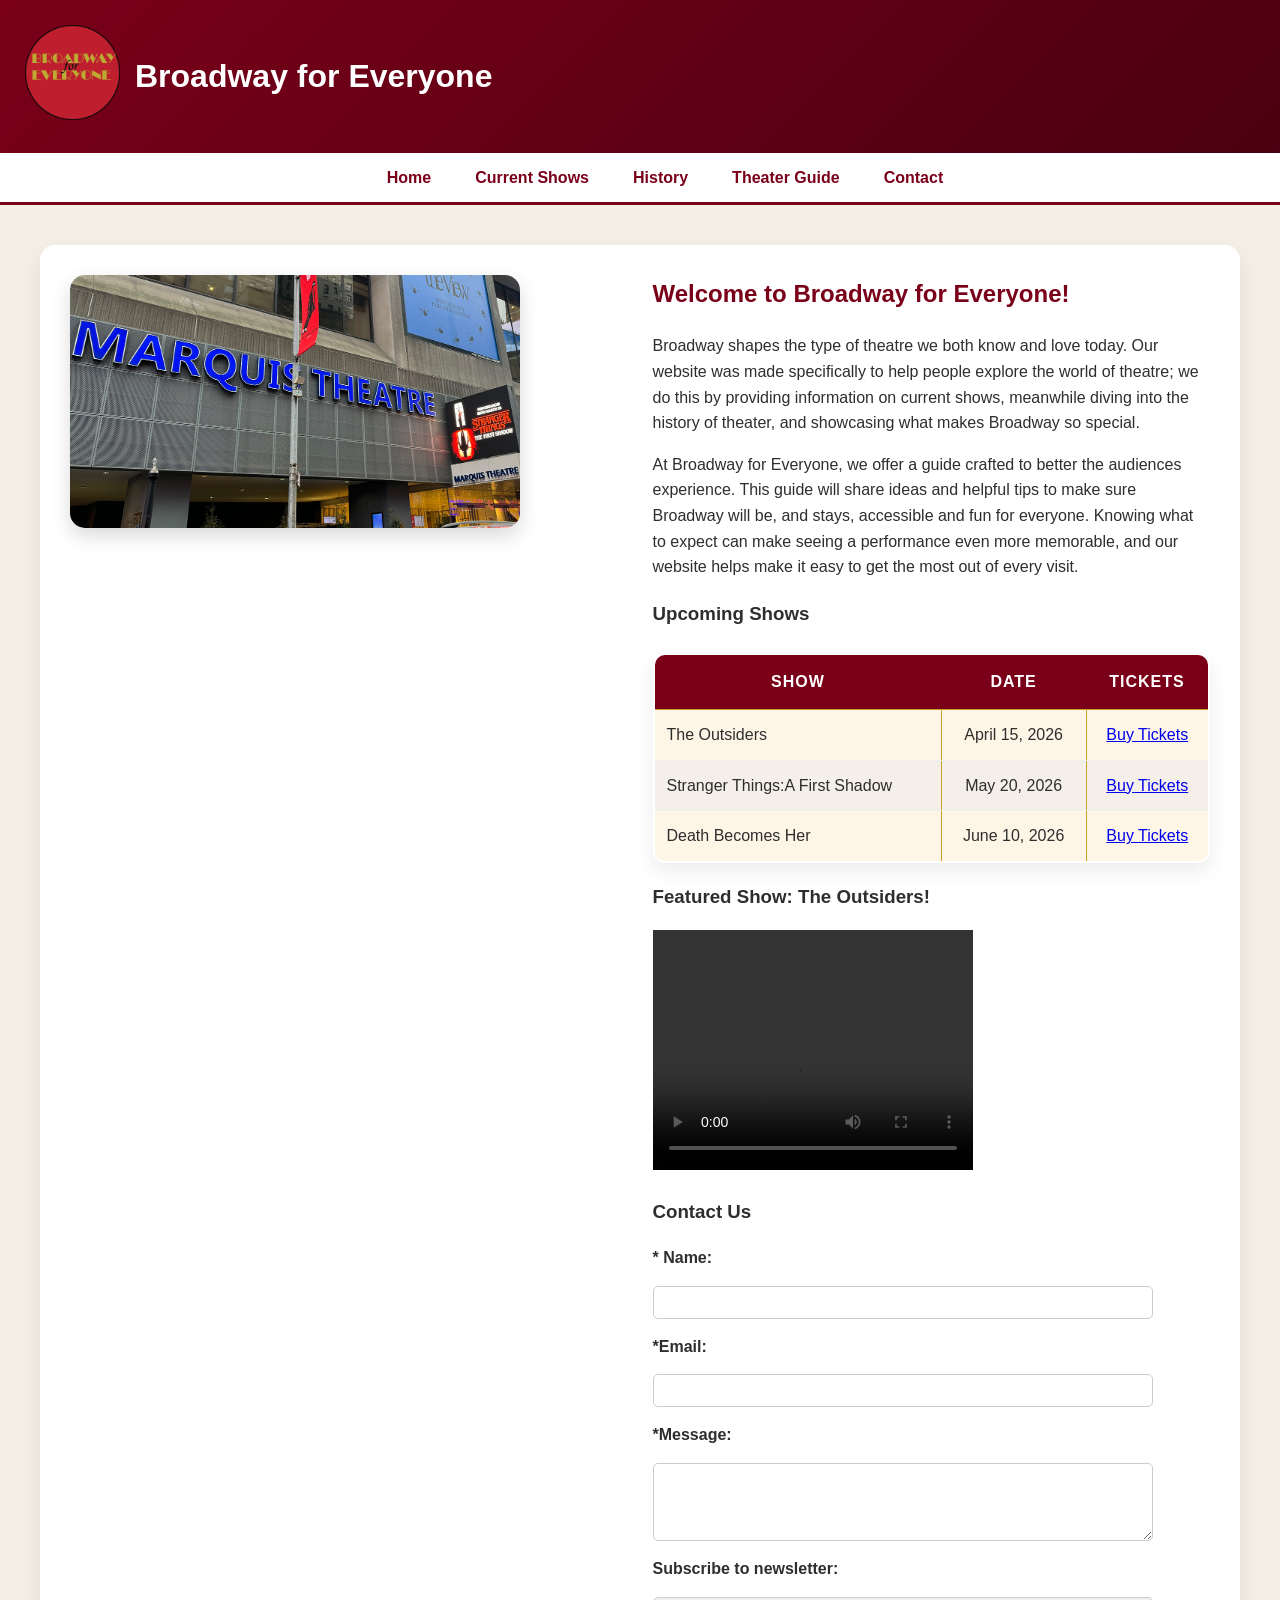
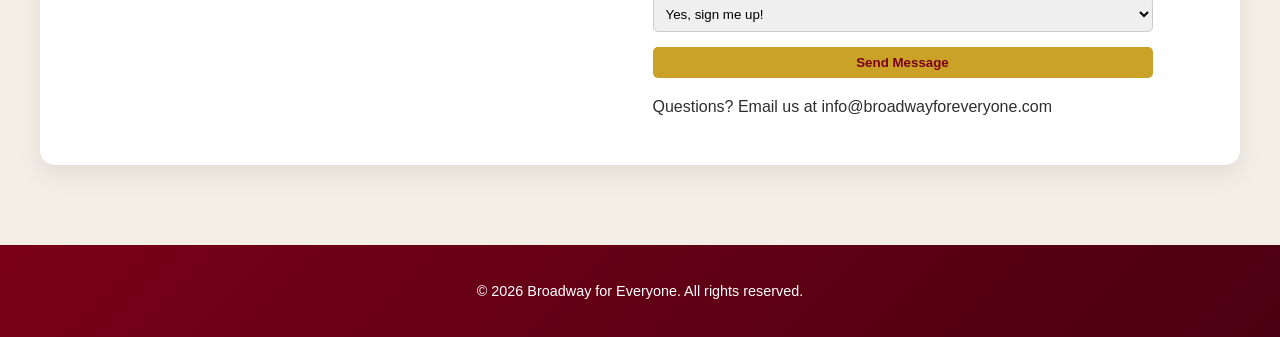
<file: index.html>
<!DOCTYPE html>
<html lang="en">
<head>
    <meta charset="UTF-8">
    <meta name="viewport" content="width=device-width, initial-scale=1.0">
    <meta name="description" content="Broadway for Everyone - Explore shows, history and theater guides">
    <title>Broadway for Everyone</title>
    <!-- Google tag (gtag.js) -->
<script async src="https://www.googletagmanager.com/gtag/js?id=G-SL55T7TJK3"></script>
<script>
  window.dataLayer = window.dataLayer || [];
  function gtag(){dataLayer.push(arguments);}
  gtag('js', new Date());

  gtag('config', 'G-SL55T7TJK3');
</script>
    <link rel="stylesheet" href="style.css">
</head>
<body>

<header>
    <div class="header-container">
        <div class="logo">
            <img src="logo.png" alt="Broadway for Everyone Logo"> 
        </div> 
            <h1>Broadway for Everyone</h1>
    </div>
</header>

<nav>
    <ul>
        <li><a href="index.html">Home</a></li>
        <li><a href="shows.html">Current Shows</a></li>
        <li><a href="history.html">History</a></li>
        <li><a href="theater-guide.html">Theater Guide</a></li>
        <li><a href="contact.html">Contact</a></li>
    </ul>
</nav>

<main>
    <section class="main-content">
       <div class="image-section">
        <img src="broadway.jpg" alt="Broadway Theater">
    </div>
    <div class="text-section">
        <h2>Welcome to Broadway for Everyone!</h2>
        <p>Broadway shapes the type of theatre we both know and love today. Our website was made specifically to help people explore the world of theatre; we do this by providing information on current shows, meanwhile diving into the history of theater, and showcasing what makes Broadway so special.</p>

    <p>
At Broadway for Everyone, we offer a guide crafted to better the audiences experience. This guide will share ideas and helpful tips to make sure Broadway will be, and stays, accessible and fun for everyone. Knowing what to expect can make seeing a performance even more memorable, and our website helps make it easy to get the most out of every visit.
    </p>
    <h3>Upcoming Shows</h3>
    <table>
        <thead>
            <tr>
                <th>Show</th>
                <th>Date</th>
                <th>Tickets</th>
            </tr>
        </thead>
        <tbody>
            <tr>
                <td class="text-left">The Outsiders</td>
                <td>April 15, 2026</td>
                <td><a href="https://outsidersmusical.com/tickets/#?event=5740">Buy Tickets</a></td>
            </tr>
            <tr>
                <td class="text-left">Stranger Things:A First Shadow</td>
                <td>May 20, 2026</td>
                <td><a href="https://broadway.strangerthingsonstage.com/ticket-info/">Buy Tickets</a></td>
                </tr>
                <tr>
                <td class="text-left">Death Becomes Her</td>
                <td>June 10, 2026</td>
                <td><a href="https://deathbecomesher.com/tickets/">Buy Tickets</a></td>
                </tr>
        </tbody>
    </table>
    <h3>Featured Show: The Outsiders!</h3>
    <video width="320" height="240" controls>
        <source src="theoutsiders.mp4" type="video/mp4">
    </video>

<h3>Contact Us</h3>
<form action="#" method="post">
    <label for="name">* Name:</label>
    <input type="text" id="name" name="name" required>

    <label for="email">*Email:</label>
    <input type="email" id="email" name="email" required>

    <label for="message">*Message:</label>
    <textarea id="message" name="message" rows="4" required></textarea>

    <label for="newsletter">Subscribe to newsletter:</label>
    <select id="newsletter" name="newsletter">
        <option value="yes">Yes, sign me up!</option>
        <option value="no">No, thanks</option>
    </select>
    <input type="submit" value="Send Message">
</form>

<p> Questions? Email us at info@broadwayforeveryone.com</a></p>
</div>
</section>
</main>

<footer>
        <p>&copy; 2026 Broadway for Everyone. All rights reserved.</p>
</footer>

</body>
</html>
</file>
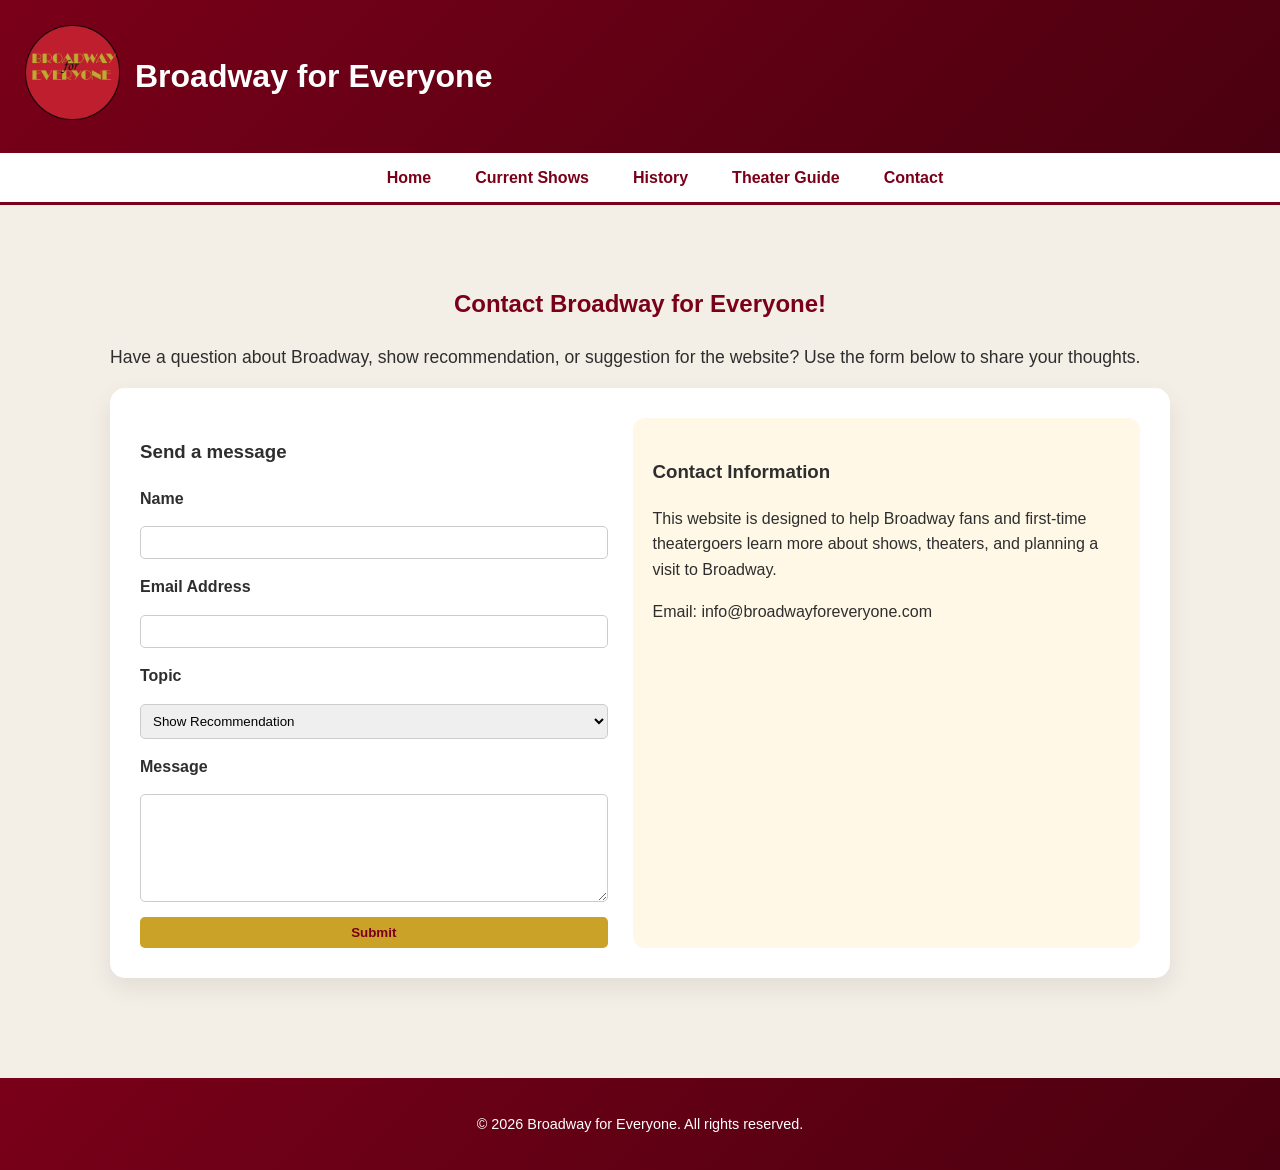
<file: contact.html>
<!DOCTYPE html>
<html lang="en">
<head>
    <meta charset="UTF-8">
    <meta name="viewport" content="width=device-width, initial-scale=1.0">
    <meta name="description" content="Contact Broadway for Everyone with questions, suggestions or Broadway show recommendations.">
    <title>Contact | Broadway for Everyone</title>
    <!-- Google tag (gtag.js) -->
<script async src="https://www.googletagmanager.com/gtag/js?id=G-SL55T7TJK3"></script>
<script>
  window.dataLayer = window.dataLayer || [];
  function gtag(){dataLayer.push(arguments);}
  gtag('js', new Date());

  gtag('config', 'G-SL55T7TJK3');
</script>
    <link rel="stylesheet" href="style.css">
</head>

<body>

    <header>
        <div class="header-container">
            <div class="logo">
                <img src=logo.png alt="Broadway for Everyone Logo">
            </div>
            <h1>Broadway for Everyone</h1>
        </div>
    </header>

<nav>
    <ul>
        <li><a href="index.html">Home</a></li>
        <li><a href="shows.html">Current Shows</a></li>
        <li><a href="history.html">History</a></li>
        <li><a href="theater-guide.html">Theater Guide</a></li>
        <li><a href="contact.html">Contact</a></li>
    </ul>
</nav>

<main>
    <section class="content-wrapper">
        
        <h2 class="page-title">Contact Broadway for Everyone!</h2>

        <p class="intro-text">
            Have a question about Broadway, show recommendation, or suggestion for the website?
            Use the form below to share your thoughts.
        </p>

    <div class="main-content">
        
        <div class="text-section">
            <h3>Send a message</h3>

            <form action="#" method="post">

                <label for="name">Name</label>
                <input type="text" id="name" name="name" required>

                <label for="email">Email Address</label>
                <input type="email" id="email" name="email" required>

                <label for="topic">Topic</label>
                <select id="topic" name="topic">
                    <option value="show-recommendation">Show Recommendation</option>
                    <option value="ticket-question">Ticket Question</option>
                    <option value="website-feedback">Website Feedback</option>
                    <option value="other">Other</option>
                </select>

                <label for="message">Message</label>
                <textarea id="message" name="message" rows="6" required></textarea>

                <input type="submit" value="Submit">

            </form>
        </div>

        <div class="text-section contact-info">
            <h3>Contact Information</h3>

            <p>
                This website is designed to help Broadway fans and first-time theatergoers learn more about shows, theaters, and planning a visit to Broadway.
            </p>

            <p>
                Email: info@broadwayforeveryone.com
            </p>
        </div>

    </div>

</section>

</main>

<footer>
    <p>&copy; 2026 Broadway for Everyone. All rights reserved.</p>
</footer>

</body>
</html>
</file>
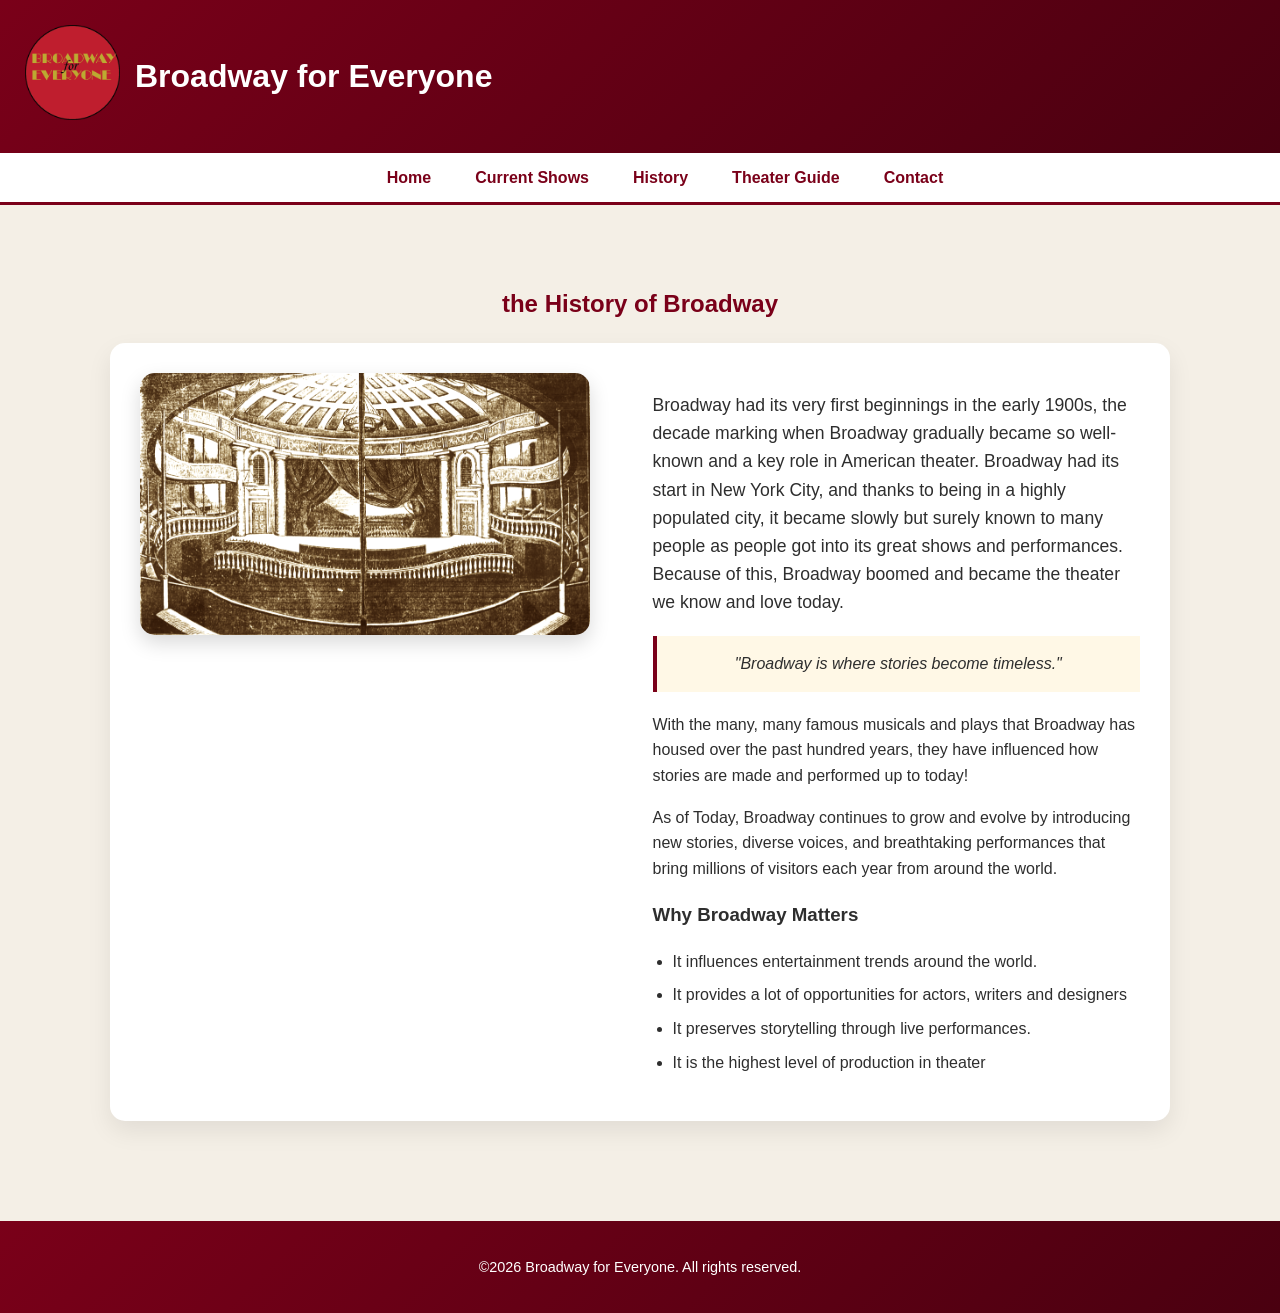
<file: history.html>
<!DOCTYPE html>
<html lang="en">
    <head>
        <meta charset="UTF-8">
        <meta name="viewport" content="width=device-width, initial-scale=1.0">
        <meta name="description" content="Learn about the history of Broadway and its impact on theater">
        <title>History | Broadway for Everyone</title>
        <!-- Google tag (gtag.js) -->
<script async src="https://www.googletagmanager.com/gtag/js?id=G-SL55T7TJK3"></script>
<script>
  window.dataLayer = window.dataLayer || [];
  function gtag(){dataLayer.push(arguments);}
  gtag('js', new Date());

  gtag('config', 'G-SL55T7TJK3');
</script>
        <link rel="stylesheet" href="style.css">
    </head>

    <body>

    <header>
        <div class="header-container">
            <div class="logo">
                <img src=logo.png alt="Broadway for Everyone Logo">
            </div>
            <h1>Broadway for Everyone</h1>
        </div>
    </header>

    <nav>
        <ul>
            <li><a href="index.html">Home</a></li>
            <li><a href="shows.html">Current Shows</a></li>
            <li><a href="history.html">History</a></li>
            <li><a href="theater-guide.html">Theater Guide</a></li>
            <li><a href="contact.html">Contact</a></li>
        </ul>
    </nav>

    <main>
        <section class="content-wrapper">

            <h2 class="page-title">the History of Broadway</h2>

            <div class="main-content">

                <div class="image-section">
                    <img src="history.png" alt="Historic Broadway Theater in New York City">
            </div>

            <div class="text-section">
                
                <p class="intro-text">
                    Broadway had its very first beginnings in the early 1900s, the decade marking when Broadway gradually became so well-known and a key role in American theater. Broadway had its start in New York City, and thanks to being in a highly populated city, it became slowly but surely known to many people as people got into its great shows and performances. Because of this, Broadway boomed and became the theater we know and love today.
                </p>

                <blockquote class="highlight-quote">
                    "Broadway is where stories become timeless."
                </blockquote>

                <p>
                    With the many, many famous musicals and plays that Broadway has housed over the past hundred years, they have influenced how stories are made and performed up to today!
                </p>

                <p>
                    As of Today, Broadway continues to grow and evolve by introducing new stories, diverse voices, and breathtaking performances that bring millions of visitors each year from around the world.
                </p>

                <h3>Why Broadway Matters</h3>

                <ul class="feature-list">
                    <li>It influences entertainment trends around the world.</li>
                    <li>It provides a lot of opportunities for actors, writers and designers</li>
                    <li>It preserves storytelling through live performances.</li>
                    <li>It is the highest level of production in theater</li>
                </ul>

            </div>
            
        </div>
        
    </section>

</main>

<footer>
    <p>&copy;2026 Broadway for Everyone. All rights reserved.</p>
</footer>

</body>
</html>
</file>
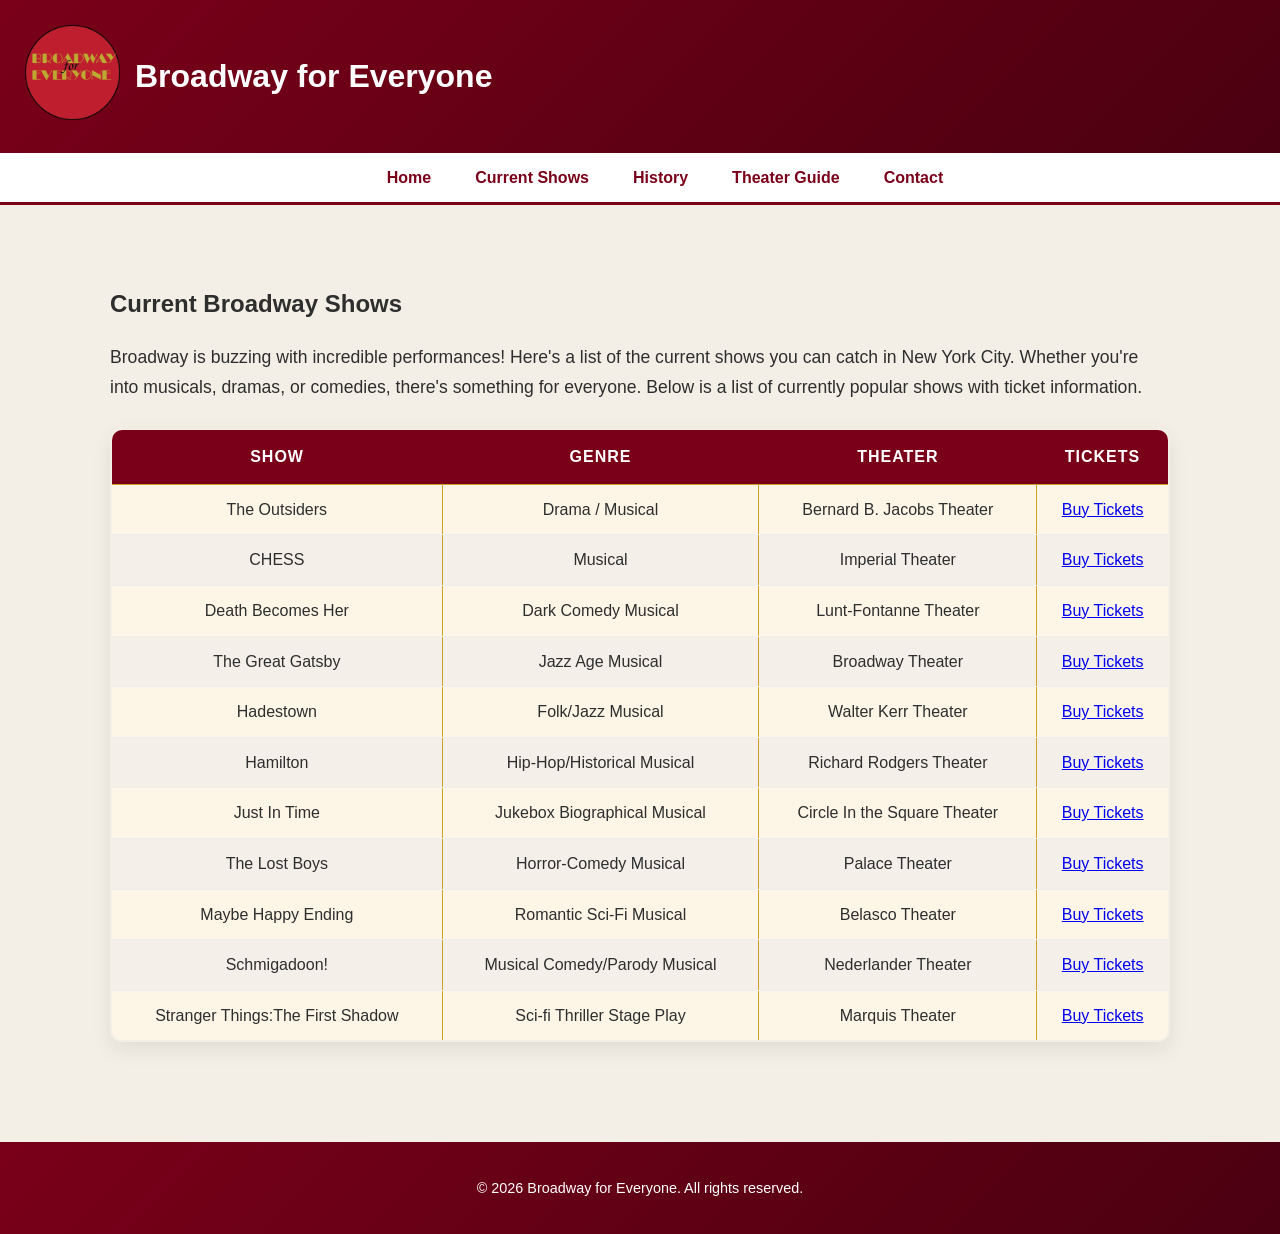
<file: shows.html>
<!DOCTYPE html>
<html lang="en">
<head>
    <meta charset="UTF-8">
    <meta name="viewport" content="width=device-width, initial-scale=1.0">
    <meta name="description" content="Explore current Broadway shows and find ticket information.">
    <title>Current Shows | Broadway for Everyone</title>
    <!-- Google tag (gtag.js) -->
<script async src="https://www.googletagmanager.com/gtag/js?id=G-SL55T7TJK3"></script>
<script>
  window.dataLayer = window.dataLayer || [];
  function gtag(){dataLayer.push(arguments);}
  gtag('js', new Date());

  gtag('config', 'G-SL55T7TJK3');
</script>
    <link rel="stylesheet" href="style.css">
</head>

<body>

<header>
    <div class="header-container">
        <div class="logo">
            <img src="logo.png" alt="Broadway for Everyone Logo">
        </div>
        <h1>Broadway for Everyone</h1>
    </div>
</header>

<nav>
    <ul>
        <li><a href="index.html">Home</a></li>
        <li><a href="shows.html">Current Shows</a></li>
        <li><a href="history.html">History</a></li>
        <li><a href="theater-guide.html">Theater Guide</a></li>
        <li><a href="contact.html">Contact</a></li>
    </ul>
</nav>

<main>
<section class="content-wrapper">

    <h2>Current Broadway Shows</h2>

    <p class="intro-text">
        Broadway is buzzing with incredible performances! Here's a list of the current shows you can catch in New York City. Whether you're into musicals, dramas, or comedies, there's something for everyone. Below is a list of currently popular shows with ticket information.
    </p>

    <table class="shows-table">
        <thead>
            <tr>
                <th>Show</th>
                <th>Genre</th>
                <th>Theater</th>
                <th>Tickets</th>
            </tr>
        </thead>

        <tbody>
            <tr>
                <td>The Outsiders</td>
                <td>Drama / Musical</td>
                <td>Bernard B. Jacobs Theater</td>
                <td><a href=https://outsidersmusical.com/tickets target=_blank>Buy Tickets</a></td>
            </tr>

            <tr>
                <td>CHESS</td>
                <td>Musical</td>
                <td>Imperial Theater</td>
                <td><a href=https://chessbroadway.com/tickets#calendar target=_blank>Buy Tickets</a></td>
            </tr>

            <tr>
                <td>Death Becomes Her</td>
                <td>Dark Comedy Musical</td>
                <td>Lunt-Fontanne Theater</td>
                <td><a href=https://deathbecomesherbroadway.com/tickets target=_blank>Buy Tickets</a></td>
            </tr>

            <tr>
                <td>The Great Gatsby</td>
                <td>Jazz Age Musical</td>
                <td>Broadway Theater</td>
                <td><a href=https://broadwaygatsby.com/tickets#calendar target=_blank>Buy Tickets</a></td>
            </tr>

            <tr>
                <td>Hadestown</td>
                <td>Folk/Jazz Musical</td>
                <td>Walter Kerr Theater</td>
                <td><a href=https://hadestown.com/#tickets target=_blank>Buy Tickets</a></td>
            </tr>

            <tr>
                <td>Hamilton</td>
                <td>Hip-Hop/Historical Musical</td>
                <td>Richard Rodgers Theater</td>
                <td><a href=https://hamiltonmusical.com/new-york/tickets/ target=_blank>Buy Tickets</a></td>
            </tr>

            <tr>
                <td>Just In Time</td>
                <td>Jukebox Biographical Musical</td>
                <td>Circle In the Square Theater</td>
                <td><a href=https://www.telecharge.com/Just-In-Time-Tickets target=_blank>Buy Tickets</a></td>
            </tr>

            <tr>
                <td>The Lost Boys</td>
                <td>Horror-Comedy Musical</td>
                <td>Palace Theater</td>
                <td><a href=https://www.telecharge.com/The-Lost-Boys-A-New-Musical-Tickets target=_blank>Buy Tickets</a></td>
            </tr>

            <tr>
                <td>Maybe Happy Ending</td>
                <td>Romantic Sci-Fi Musical</td>
                <td>Belasco Theater</td>
                <td><a href=https://www.telecharge.com/Maybe-Happy-Ending-Tickets target=_blank>Buy Tickets</a></td>
            </tr>

            <tr>
                <td>Schmigadoon!</td>
                <td>Musical Comedy/Parody Musical</td>
                <td>Nederlander Theater</td>
                <td><a href=https://schmigadoonbroadway.com/tickets/ target=_blank>Buy Tickets</a></td>
            </tr>

            <tr>
                <td>Stranger Things:The First Shadow</td>
                <td>Sci-fi Thriller Stage Play</td>
                <td>Marquis Theater</td>
                <td><a href=https://broadway.strangerthingsonstage.com/ target=_blank>Buy Tickets</a></td>
            </tr>

        </tbody>
    </table>


</section>

</main>

<footer>
    <p>&copy; 2026 Broadway for Everyone. All rights reserved.</p>
</footer>

</body>
</html>
</file>
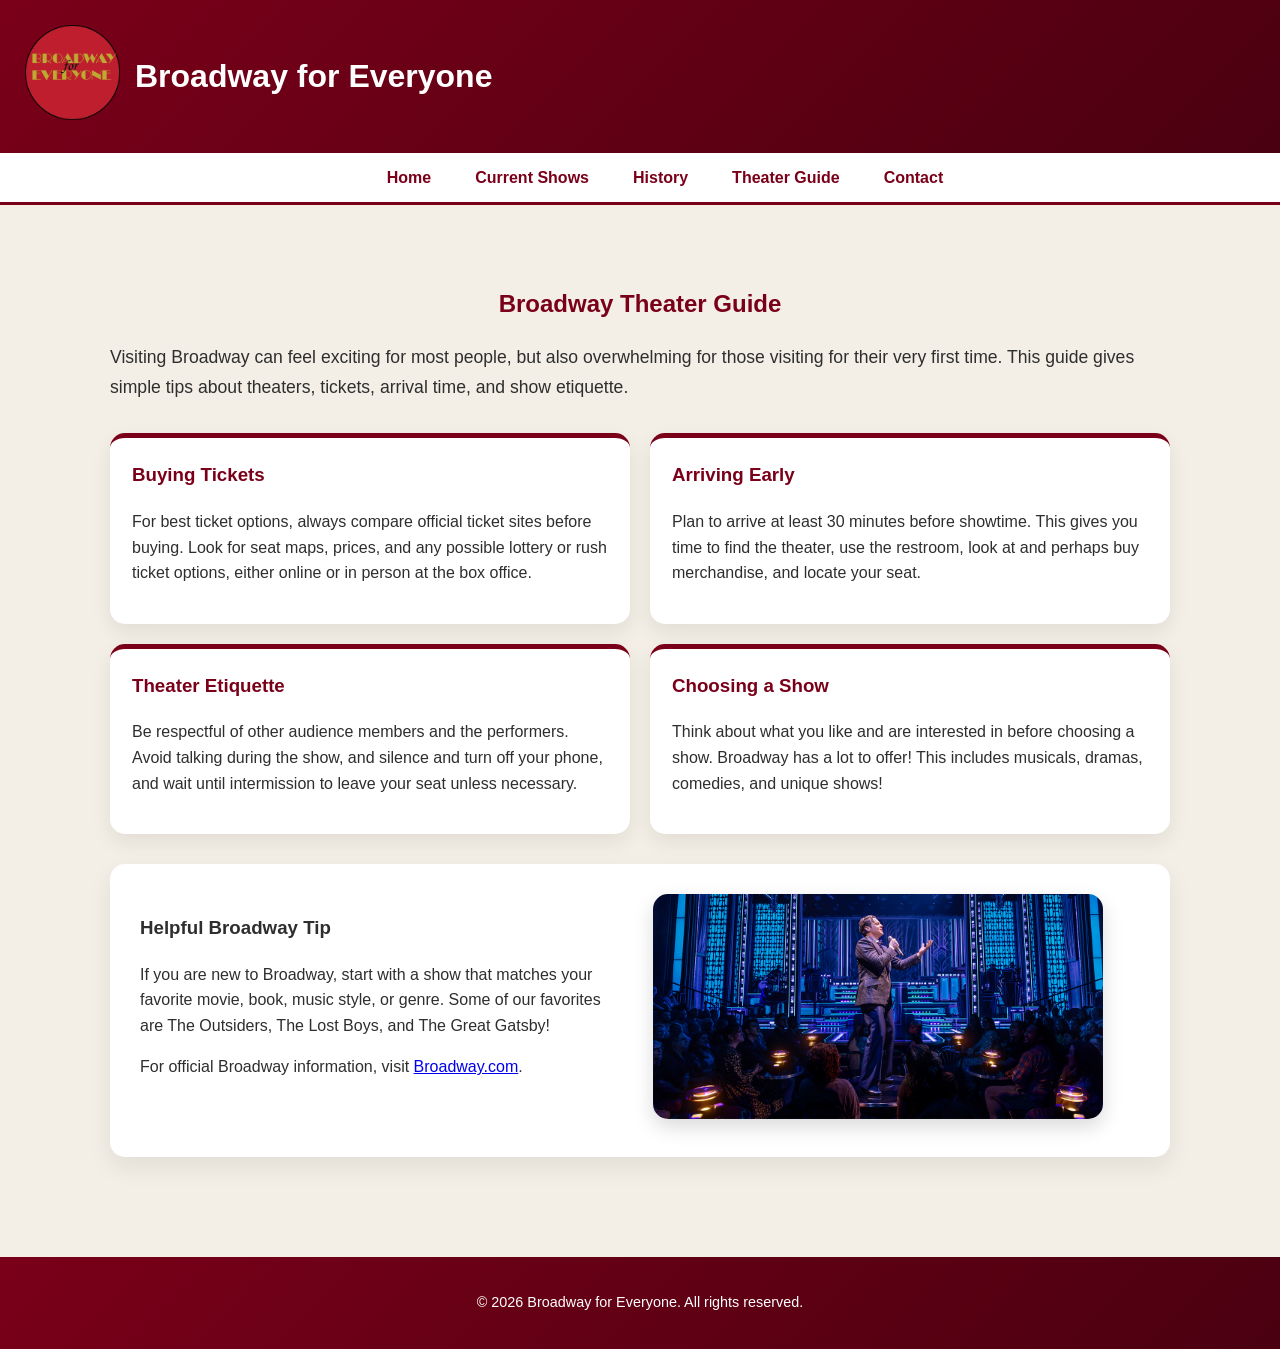
<file: theater-guide.html>
<!DOCTYPE html>
<html lang="en">
<head>
    <meta charset="UTF-8">
    <meta name="viewport" content="width=device-width, initial-scale=1.0">
    <meta name="description" content="A helpful Broadway theater guide with tips for visiting theaters, buying tickets, and preparing for a Broadway show.">
   <title>Theater Guide | Broadway for Everyone</title>
   <!-- Google tag (gtag.js) -->
<script async src="https://www.googletagmanager.com/gtag/js?id=G-SL55T7TJK3"></script>
<script>
  window.dataLayer = window.dataLayer || [];
  function gtag(){dataLayer.push(arguments);}
  gtag('js', new Date());

  gtag('config', 'G-SL55T7TJK3');
</script>
   <link rel="stylesheet" href="style.css"> 
</head>
   
<body>

<header>
    <div class="header-container">
        <div class="logo">
            <img src="logo.png" alt="Broadway for Everyone Logo">
    </div>
    <h1>Broadway for Everyone</h1>
</div>
    </header>

<nav>
    <ul>
        <li><a href="index.html">Home</a></li>
        <li><a href="shows.html">Current Shows</a></li>
        <li><a href="history.html">History</a></li>
        <li><a href="theater-guide.html">Theater Guide</a></li>
        <li><a href="contact.html">Contact</a></li>
    </ul>
</nav>

<main>
    <section class="content-wrapper">
        
        <h2 class="page-title">Broadway Theater Guide</h2>

        <p class="intro-text">
            Visiting Broadway can feel exciting for most people, but also overwhelming for those visiting for their very first time. This guide gives simple tips about theaters, tickets, arrival time, and show etiquette.
        </p>

        <div class="guide-grid">

            <article class="guide-card">
                <h3>Buying Tickets</h3>
                <p>
                    For best ticket options, always compare official ticket sites before buying. Look for seat maps, prices, and any possible lottery or rush ticket options, either online or in person at the box office.
                </p>
            </article>

            <article class="guide-card">
                <h3>Arriving Early</h3>
                <p>
                    Plan to arrive at least 30 minutes before showtime. This gives you time to find the theater, use the restroom, look at and perhaps buy merchandise, and locate your seat.
                </p>
            </article>

            <article class="guide-card">
                <h3>Theater Etiquette</h3>
                <p>
                    Be respectful of other audience members and the performers. Avoid talking during the show, and silence and turn off your phone, and wait until intermission to leave your seat unless necessary.
                </p>
            </article>

            <article class="guide-card">
                <h3>Choosing a Show</h3>
                <p>
                    Think about what you like and are interested in before choosing a show. Broadway has a lot to offer! This includes musicals, dramas, comedies, and unique shows!
                </p>
            </article>

        </div>

        <div class="main-content theater-highlight">
            <div class="text-section">
                <h3>Helpful Broadway Tip</h3>
                <p>
                    If you are new to Broadway, start with a show that matches your favorite movie, book, music style, or genre. Some of our favorites are The Outsiders, The Lost Boys, and The Great Gatsby!
                </p>

                <p>
                    For official Broadway information, visit
                    <a href="https://www.broadway.com" target="_blank">Broadway.com</a>.
                </p>
        </div>
        
        <div class="image-section">
            <img src="theater-guide.png" alt="Broadway performer singing on stage in front people inside a theater">
        </div>
        </div>
    </section>
</main>

<footer>
    <p>&copy; 2026 Broadway for Everyone. All rights reserved.</p>
</footer>
</body>
</html>
</file>
<file: style.css>
* {
    box-sizing: border-box;
}

html {
    scroll-behavior: smooth;
}

body {
    line-height: 1.6;
    margin: 0;
    font-family: Arial, Helvetica, sans-serif;
    background-color: #F4EFE6;
    color: #2E2E2E;
}

header {
    background: linear-gradient(135deg, #7A0019, #4a0010);
    color: white;
    padding: 25px;
    box-shadow: 0 4px 12px rgba(0, 0, 0, 0.2);
}

.header-container {
    display: flex;
    align-items: center;
    gap: 15px;
}

.header-container .logo img {
    width: 95px;
}

header h1 {
    margin: 0;
    font-size: 2em;
}

nav { 
    background-color: white;
    border-bottom: 3px solid #7A0019;
}

nav ul {
    list-style: none;
    margin: 0;
    padding: 12px 0;
    display: flex;
    justify-content: center;
    gap: 20px;
}

nav li {
    margin: 0;
}

nav a {
    text-decoration: none;
    color: #7A0019;
    font-weight: bold;
    transition: all 0.2s ease-in-out;
    padding: 8px 12px;
    border-radius: 20px;
}

nav a:hover {
    color: white;
    background: #7A0019;
}

main {
    padding: 40px;
}

.main-content {
    display: flex;
    flex-direction: column;
    background-color: white;
    padding: 30px;
    border-radius: 15px;
    gap: 25px;
    box-shadow: 0px 10px 25px rgba(0, 0, 0, 0.08);
}

.image-section img {
    width: 100%;
    max-width: 450px;
    border-radius: 15px;
    box-shadow: 0 8px 20px rgba(0, 0, 0, 0.15);
}

.text-section h2 {
    color: #7A0019;
    margin-top: 0;
}

.text-section p {
    line-height: 1.6;
}

table {
    border: 2px solid #C9A227;
    border-collapse: collapse;
    width: 100%;
    margin-top: 25px;
    border-radius: 12px;
    overflow: hidden;
    box-shadow: 0 8px 20px rgba(0, 0, 0, 0.08);
}

th {
    background: #7A0019;
    color: white;
    padding: 14px;
    text-transform: uppercase;
    letter-spacing: 1px;
}

td {
    border: 1px solid #C9A227;
    text-align: center;
    padding: 12px;
    border-bottom: 1px solid #eee;
}

tr:hover {
    background-color: #fff3c4;
    color:#000; 
    transition: 0.2s;
}

tr:nth-child(odd) {
    background-color: #FDF6E7;
}

tr:nth-child(even) {
    background-color: #F4EFE8;
}

td.text-left {
    text-align: left;
}

form {
    display: flex;
    flex-direction: column;
    gap: 15px;
    max-width: 500px;
}

form label {
    font-weight: bold;
}

form input,
textarea,
form select {
    padding: 8px;
    border-radius: 5px;
    border: 1px solid #CCC;
    font-family: inherit;
    }

    form input[type="submit"] {
        background-color: #C9A227;
        color: #7A0019;
        border: none;
        font-weight: bold;
        cursor: pointer;
        transition: background-color 0.3s;
    }

    form input[type="submit"]:hover {
        background-color: #EBC647;
        color: white;
    }

@media (min-width: 768px) {
    .main-content {
        flex-direction: row;
    }
}

.image-section,
.text-section { 
    flex: 1;
}

@media (min-width: 1024px) {
  nav ul {
    padding-left: 50px;
  }
}

footer {
    background:linear-gradient(135deg,#7A0019, #4a0010);
    color: white;
    text-align: center;
    padding: 20px;
    margin-top: 40px;
    font-size: 0.9em;
}

.content-wrapper {
    max-width: 1100px;
    margin: auto;
    padding: 20px;
}

.page-title {
    text-align: center;
    margin-bottom: 20px;
    color: #7A0019;
}

.intro-text {
    font-size: 1.1em;
    line-height: 1.7;
    margin-bottom: 15px;
}

.highlight-quote {
    font-style: italic;
    text-align: center;
    margin: 20px 0;
    padding: 15px;
    border-left: 4px solid #7A0019;
    background-color: #fff8e6;
}

.feature-list {
    padding-left: 20px;
}

.feature-list li {
    margin-bottom: 8px;
}

.guide-grid {
    display: grid;
    grid-template-columns: 1fr;
    gap: 20px;
    margin: 30px 0;
}

.guide-card {
    background-color: white;
    border-radius: 15px;
    padding: 22px;
    box-shadow: 0 8px 20px rgba(0, 0, 0, 0.08);
    border-top: 5px solid #7A0019;
}

.guide-card h3 {
    color: #7A0019;
    margin-top: 0;
}

.contact-info {
    background-color: #fff8e6;
    border-radius: 12px;
    padding: 20px;
}

form input,
form textarea, 
form select {
    width: 100%;
}

@media (min-width: 768px) {
    .guide-grid {
        grid-template-columns: repeat(2, 1fr);
    }
}
</file>
